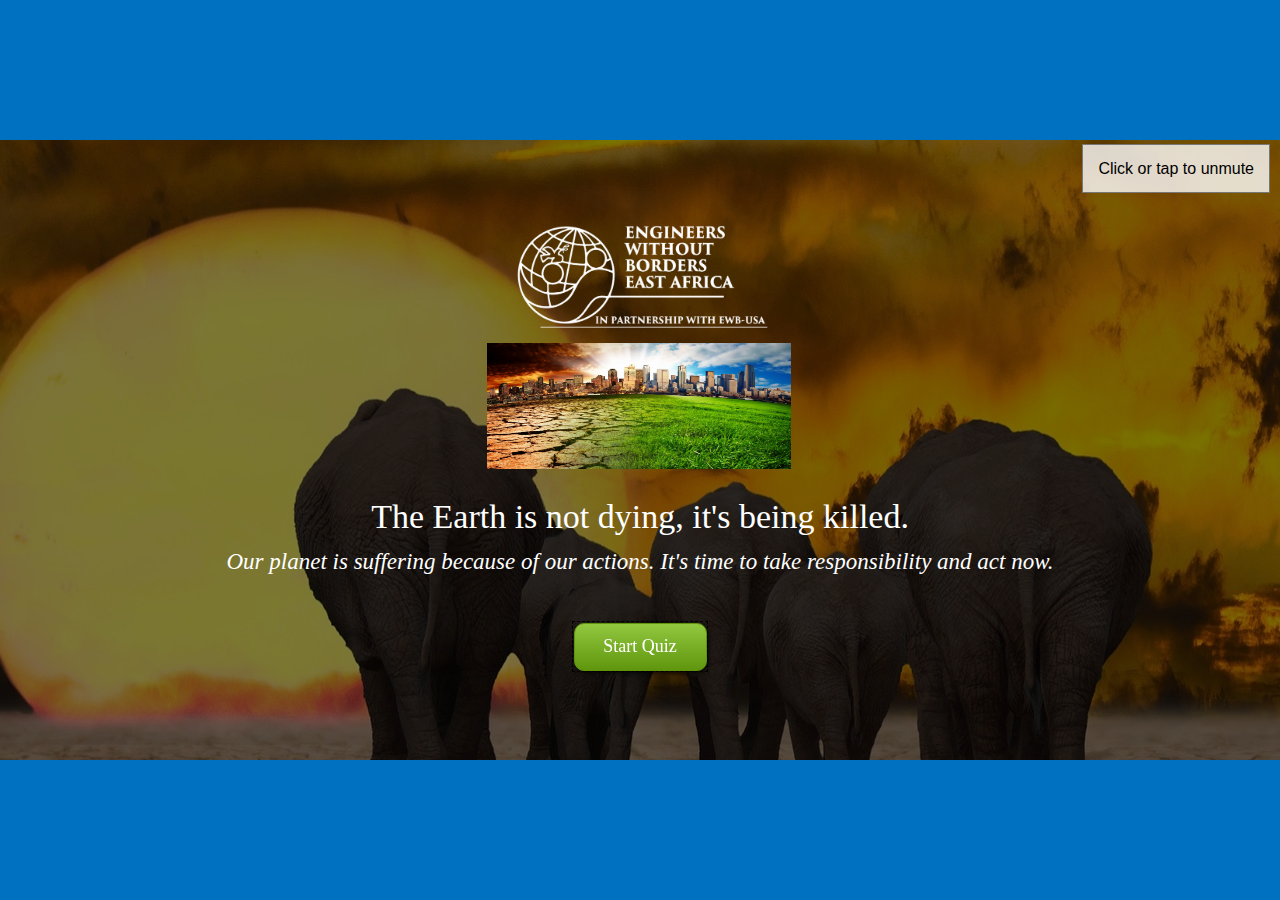
<file: index.html>
﻿<!DOCTYPE html>
<html lang="en-US" dir="ltr">
<head>
	<title>EWB Climate Change Challenge</title>
	<meta http-equiv="X-UA-Compatible" content="IE=Edge,chrome=1" />
	<meta http-equiv="Content-Type" content="text/html; charset=utf-8"/>
	<meta name="generator" content="ActivePresenter 9.0.4"/>
	<meta name="author" content="" />
	<meta name="description" content="Test your knowledge about the Solar System."/>
	<meta name="copyright" content=" " />
	<meta name="viewport" content="width=device-width, initial-scale=1.0">
	<meta name="apple-mobile-web-app-capable" content="yes">
	<style>
		html {
			height: 100%;
		}
		body {
			height: 100%;
			margin: 0;
			padding: 0;
		}
		.ap-prez-container {
			position: relative;
			height: 100%;
			overflow: hidden;
			outline: none;
		}
	</style>
	<link rel="stylesheet" type="text/css" href="player/rlplayer.css" />
	<script type="text/javascript" src="player/rlplayer.js"></script>
	<script type="text/javascript" src="player/rlplayer.lang.en-US.js"></script>
	
	
	
	
	

</head>
<body>
	<div id="xDCFb5eE" class="ap-prez-container" lang="en-US" dir="ltr">
		<script type="text/javascript">
			AtomiAP.open("rlprez.js", "xDCFb5eE", {
				playMode: "Test",
				preloader: {zIndex: 2,diameter: 60,density: 9,range: 1000,speed: 1,color:'#2090E6',shape:'oval'}
			});
		</script>
	</div>
</body>
</html>
</file>
